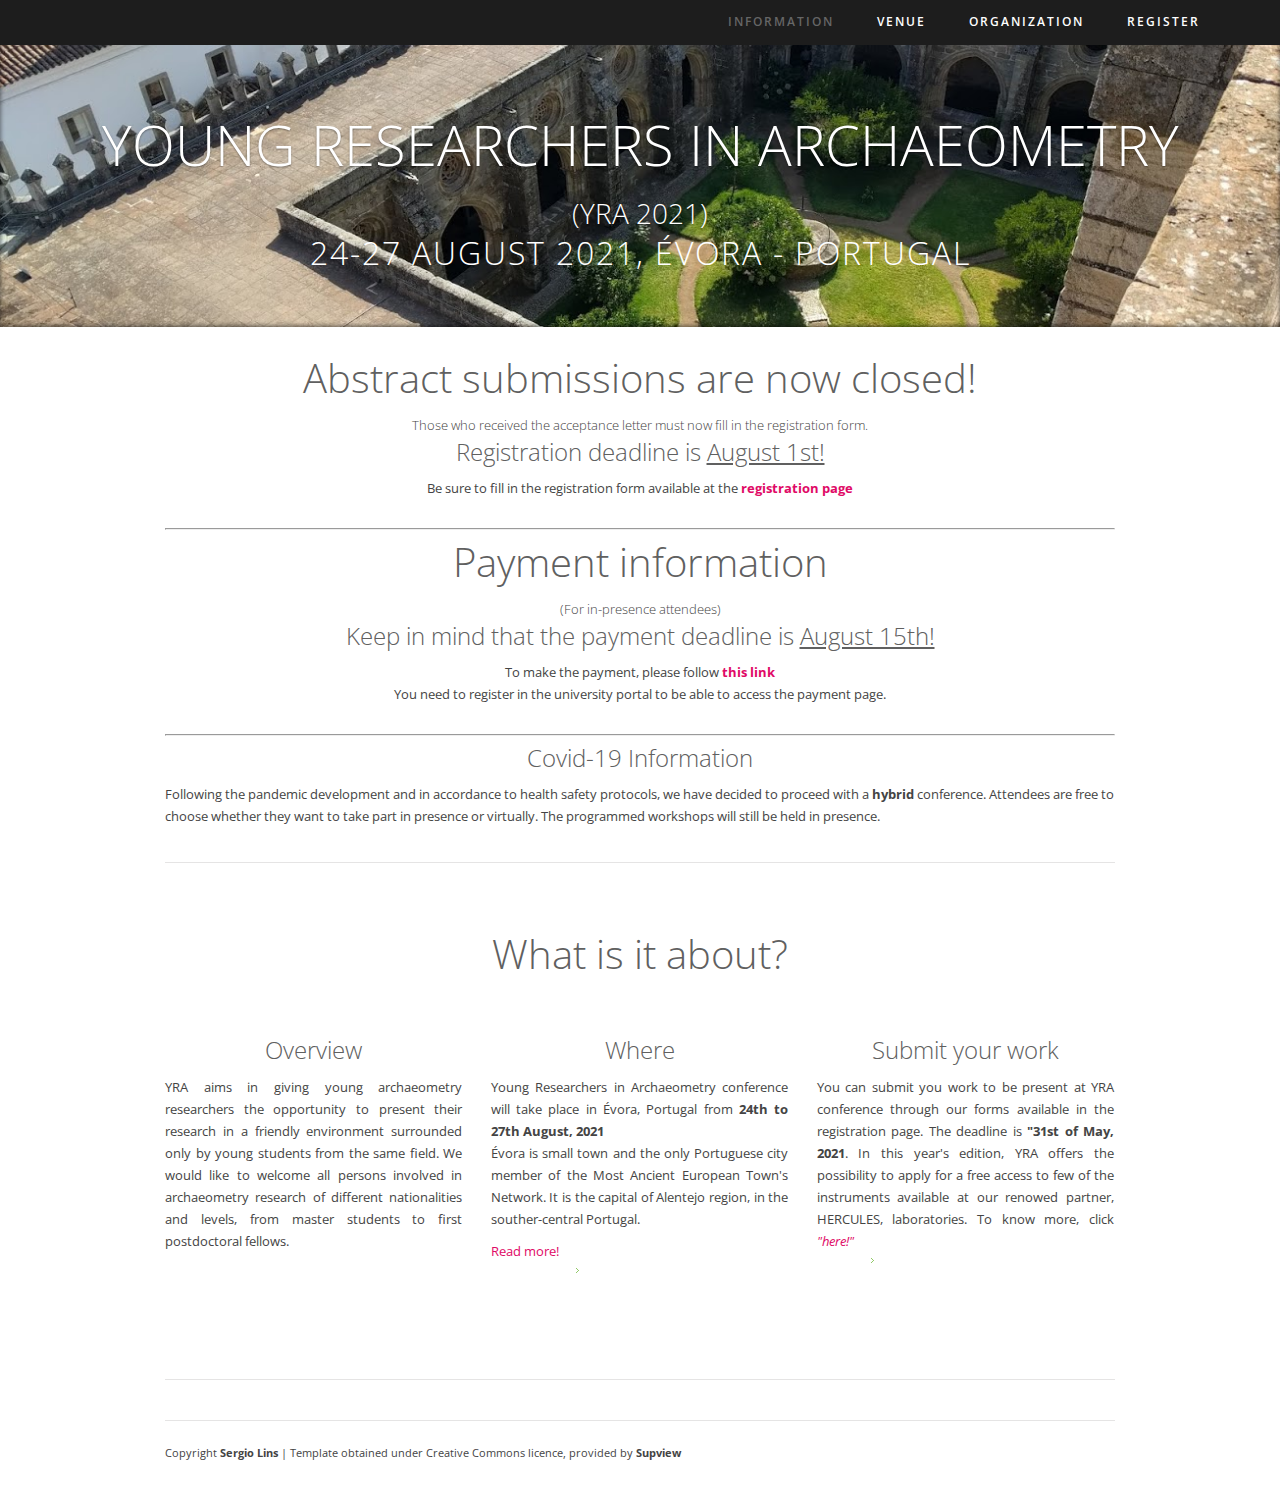
<file: index.html>
<!DOCTYPE HTML>
<html>
<head>
<title>Young Researchers in Archaeometry 4th Edition (2021)</title>
<meta charset="utf-8">
<link rel="stylesheet" type="text/css" href="css/style.css">
</head>
<body>
<header>
  <nav class="main-nav">
    <ul>
      <li>
        <ul>
          <li><a href="#" class="active">Information</a></li>
          <li><a href="venue.html">Venue</a></li>
          <li><a href="organization.html">Organization</a></li>
          <li><a href="register.html">Register</a></li>
        </ul>
      </li>
    </ul>
  </nav>
</header>
<section id="video" class="home">
  <h1>Young Researchers in Archaeometry</h1>
  <h2>(YRA 2021)</h2>
  <h3>24-27 August 2021, Évora - Portugal</h3>
  <br>
</section>
<section id="main-content">
  <div class="text-intro">
   	
   	<h2>Abstract submissions are now closed!</h3>
	<h5 style="margin:auto; text-align:center;">Those who received the acceptance letter must now fill in the registration form.</h5>
	<h3>Registration deadline is <u>August 1st!</u></h3>
	<p style="margin:auto; text-align:center;">Be sure to fill in the registration form available at the <a href="register.html"><b>registration page</b></a></p>
    	<br>
	<hr>
	
	<h2>Payment information</h3>
	<h5 style="margin: auto; text-align:center">(For in-presence attendees)</h5>
	<h3>Keep in mind that the payment deadline is <u>August 15th!</u></h3>
	<p style="margin:auto; text-align:center;">To make the payment, please follow
	<a href="https://sge.uevora.pt/users/login?language=eng", target="blank"><b>this link</b></a>
	<br>
	You need to register in the university portal to be able to access the payment page.</p>
	<br>
	<hr>

    	<h3>Covid-19 Information</h3>
	<p>Following the pandemic development and in accordance to health safety protocols, we have decided to proceed with a <b>hybrid</b> conference. 
	Attendees are free to choose whether they want to take part in presence or virtually. The programmed workshops will still be held in presence.</p>

  </div>
</section>
<section id="main-content">
  <div class="text-intro">
    <h2>What is it about?</h2>
    <br>
    <br>
    <div class="one-third first">
      <h3>Overview</h3>
      <p>YRA aims in giving young archaeometry researchers the opportunity to present their research in a friendly environment surrounded only by young students 
        from the same field. We would like to welcome all persons involved in archaeometry research of different nationalities and levels, from master students to 
        first postdoctoral fellows.</p>
      <br>
    </div>
    <div class="one-third">
      <h3>Where</h3>
      <p>Young Researchers in Archaeometry conference will take place in Évora, Portugal from <b>24th to 27th August, 2021</b>
      <br>Évora is small town and the only Portuguese city member of the Most Ancient European Town's Network. It is the capital of Alentejo region, in the souther-central Portugal.</p>
      <p><a href="venue.html" class="more">Read more!</a></p>
      <br>
    </div>
    <div class="one-third">
      <h3>Submit your work</h3>
      <p>You can submit you work to be present at YRA conference through our forms available in the registration page. The deadline is <b>"31st of May, 2021</b>. 
        In this year's edition, YRA offers the possibility to apply for a free access to few of the instruments available at our renowed partner, HERCULES, laboratories.
      To know more, click <a href="register.html" class="more"><i>"here!"</i></a></p>
      <br>
    </div>
  </div>
</section>
</body>
<footer>
  <div class="copyright"><small>Copyright <b>Sergio Lins</b> | Template obtained under Creative Commons licence, provided by <a target="_blank" rel="nofollow" href="http://www.iamsupview.be">Supview</a></small></div>
</footer>
</html>
</file>
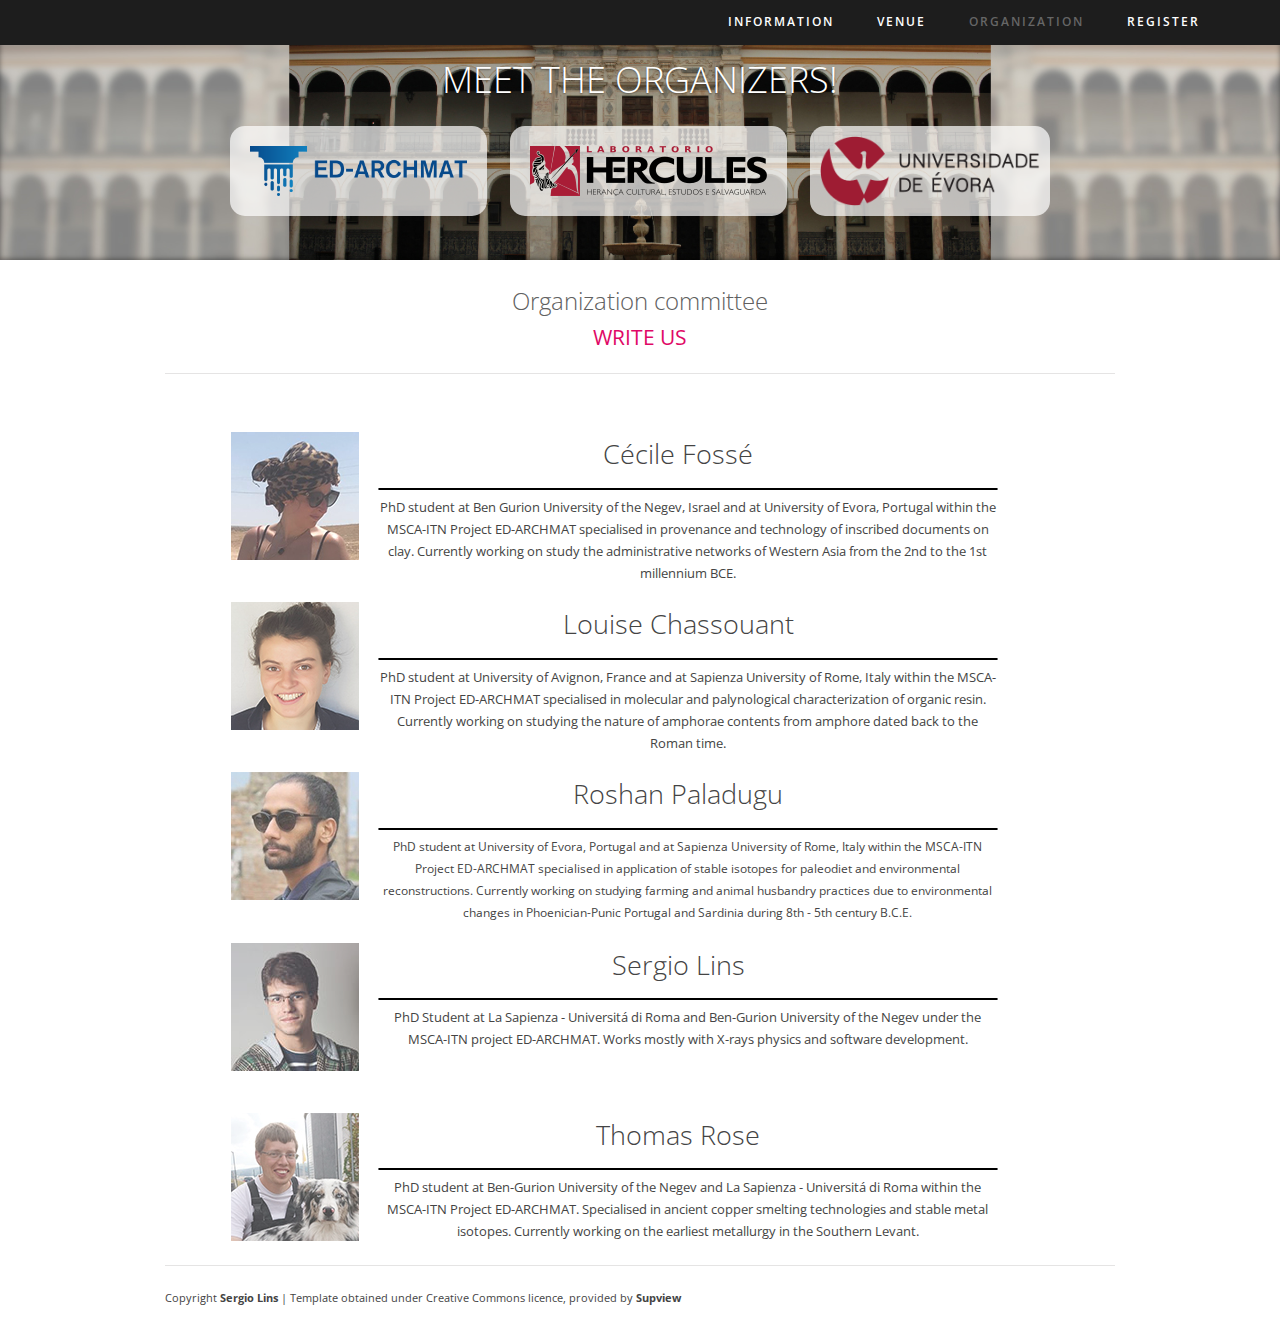
<file: organization.html>
<!DOCTYPE HTML>
<html>
<head>
<title>YRA 2021 | Organization</title>
<meta charset="utf-8">
<link rel="stylesheet" type="text/css" href="css/style.css">
</head>
<body>
<header>
  <nav class="main-nav">
    <ul>
      <li>
        <ul>
          <li><a href="index.html">Information</a></li>
          <li><a href="venue.html">Venue</a></li>
          <li><a href="#" class="active">Organization</a></li>
          <li><a href="register.html">Register</a></li>
        </ul>
      </li>
    </ul>
  </nav>
</header>
<section id="video-venue" class="venue">
  <h1>Meet the organizers!</h1>
  <div class="logo-box">
    <a href="http://www.ed-archmat-ejd.eu/" target=blank><img src=images/ed-archmat.png alt="" class="logo-left"></a>
    <a href="http://www.hercules.uevora.pt/" target=blank><img src=images/hercules.png alt="" class="logo-center"></a>
    <a href="https://www.uevora.pt/en" target=blank><img src=images/uevora.png alt="" class="logo-right"></a>
  </div>
</section>
<section id="main-content">
  <div class="text-intro">
    <h3>Organization committee</h3>
    <a href="mailto:yra4@uevora.pt" class="mail-us">Write us</a> 
  </div>
  <section id="organizer">
    <div class="person">
      <div class="portrait"><img src="images/profile3.jpg" alt=""></div>
      <div class="person-name">
        <h1>Cécile Fossé</h1>
        <hr>
        <div class="person-description">
          PhD student at Ben Gurion University of the Negev, Israel and at University of Evora, Portugal within the MSCA-ITN Project ED-ARCHMAT specialised in provenance and technology of inscribed documents on clay. Currently working on study the administrative networks of Western Asia from the 2nd to the 1st millennium BCE.
        </div>
      </div>
    </div>
    <div class="person">
      <div class="portrait"><img src="images/profile2.jpg" alt=""></div>
      <div class="person-name">
        <h1>Louise Chassouant</h1>
        <hr>
        <div class="person-description">
          PhD student at University of Avignon, France and at Sapienza University of Rome, Italy within the MSCA-ITN Project ED-ARCHMAT specialised in molecular and palynological characterization of organic resin. Currently working on studying the nature of amphorae contents from amphore dated back to the Roman time.
        </div>
      </div>
    </div>
    <div class="person">
      <div class="portrait"><img src="images/profile1.jpg" alt=""></div>
      <div class="person-name">
        <h1>Roshan Paladugu</h1>
        <hr>
        <div class="person-description" style="font-size: 9pt;">
          PhD student at University of Evora, Portugal and at Sapienza University of Rome, Italy within the MSCA-ITN Project ED-ARCHMAT specialised in application of stable isotopes for paleodiet and environmental reconstructions. Currently working on studying farming and animal husbandry practices due to environmental changes in Phoenician-Punic Portugal and Sardinia during 8th - 5th century B.C.E.
        </div>
      </div>
    </div>
    <div class="person">
      <div class="portrait"><img src="images/profile4.jpg" alt=""></div>
      <div class="person-name">
        <h1>Sergio Lins</h1>
        <hr>
        <div class="person-description">
          PhD Student at La Sapienza - Universitá di Roma and Ben-Gurion University of the Negev under the MSCA-ITN project ED-ARCHMAT. Works mostly with X-rays physics and software development.
        </div>
      </div>
    </div>
    <div class="person">
      <div class="portrait"><img src="images/profile5.jpg" alt=""></div>
      <div class="person-name">
        <h1>Thomas Rose</h1>
        <hr>
        <div class="person-description">
          PhD student at Ben-Gurion University of the Negev and La Sapienza - Universitá di Roma within the MSCA-ITN Project ED-ARCHMAT. Specialised in ancient copper smelting technologies and stable metal isotopes. Currently working on the earliest metallurgy in the Southern Levant.
        </div>
      </div>
    </div>
  </section>
</section>
<br>
<br>
</body>
<footer>
  <div class="copyright"><small>Copyright <b>Sergio Lins</b> | Template obtained under Creative Commons licence, provided by <a target="_blank" rel="nofollow" href="http://www.iamsupview.be">Supview</a></small></div>
</footer>
</file>
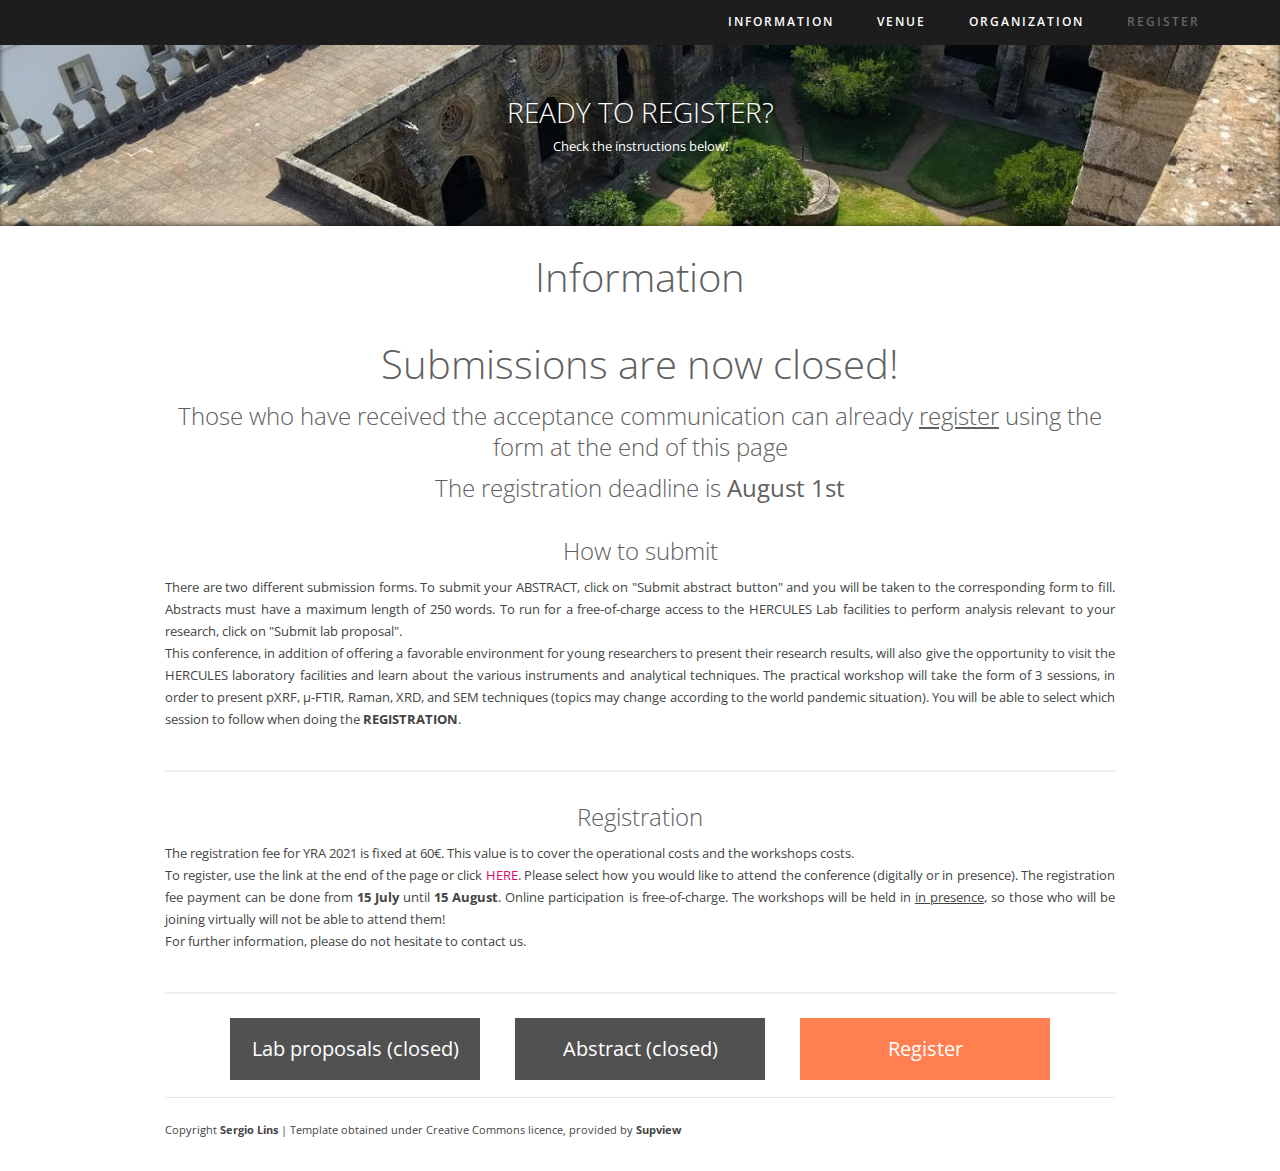
<file: register.html>
<!DOCTYPE HTML>
<html>
<head>
<title>YRA 2021 | Register</title>
<meta charset="utf-8">
<link rel="stylesheet" type="text/css" href="css/style.css">
</head>
<body>
<header>
  <nav class="main-nav">
    <ul>
      <li>
        <ul>
          <li><a href="index.html">Information</a></li>
          <li><a href="venue.html">Venue</a></li>
          <li><a href="organization.html">Organization</a></li>
          <li><a href="#" class="active">Register</a></li>
        </ul>
      </li>
    </ul>
  </nav>
</header>
<section id="home-head" class="contact">
  <h1>Ready to register?</h1>
  <p>Check the instructions below!</p>
</section>
<section id="registration-content">
  <div class="text-body">
    <h2>Information</h2>
  </div>
  <div class="text-intro">
    <h2>Submissions are now closed!</h2>
    <h3>Those who have received the acceptance communication can already <u>register</u> using the form at the end of this page</h3>
    <h3>The registration deadline is <b>August 1st</b></h3>
    <br>
    <h3>How to submit</h3>
    There are two different submission forms. To submit your ABSTRACT, click on "Submit abstract button" and you will be taken to the corresponding form to fill. 
    Abstracts must have a maximum length of 250 words. To run for a free-of-charge access to the HERCULES Lab facilities to perform analysis relevant to your research, 
    click on "Submit lab proposal".
    <br>
    This conference, in addition of offering a favorable environment for young researchers to present their research results, will also give the opportunity to visit 
    the HERCULES laboratory facilities and learn about the various instruments and analytical techniques. The practical workshop will take the form of 3 sessions, 
    in order to present pXRF, µ-FTIR, Raman, XRD, and SEM techniques (topics may change according to the world pandemic situation). You will be able to select which session to
    follow when doing the <strong>REGISTRATION</strong>.
    <hr>
  </div>
  <div class="text-intro">
    <br>
    <h3>Registration</h3>
    The registration fee for YRA 2021 is fixed at 60€. This value is to cover the operational costs and the workshops costs.<br>
    To register, use the link at the end of the page or click <a href="https://docs.google.com/forms/d/e/1FAIpQLSfypK8AAfb-owh0mS6Bn40vdNa0jF_xhaSx3OxC_z6MoayBlg/closedform" target="blank">HERE</a>. Please select how you would like to attend the conference (digitally or in presence). The registration fee payment can be done from <b>15 July</b> until <b>15 August</b>. Online participation is free-of-charge. The workshops will be held in <u>in presence</u>, so those who will be joining virtually will not be able to attend them!<br>
    For further information, please do not hesitate to contact us.<br>
    <hr>
    <form action="#" method="" id="submission-panel">
      <a class="btn-proposal"> Lab proposals (closed)</a>
      <a class="btn-abstract"> Abstract (closed)</a>
      <a class="btn-register" href="https://docs.google.com/forms/d/e/1FAIpQLSfypK8AAfb-owh0mS6Bn40vdNa0jF_xhaSx3OxC_z6MoayBlg/closedform" target="blank">Register</a>
    </form>
  </div>


</section>
  <!--
  <div class="columns features">
    <form action="#" method="post" id="contact-form">
      <textarea id="message" maxlength="10000" name="message" placeholder="Wazup ?"></textarea>
      <div class="crayonico"></div>
      <input class="text-input" id="senderEmail" maxlength="50" name="email" placeholder="E-mail" type="email">
      <div class="emailico"></div>
      <input class="btn btn-input" id="sendMessage" name="sendMessage" type="submit" value="IM DONE">
    </form>
    -->

</body>
<footer>
  <div class="copyright"><small>Copyright <b>Sergio Lins</b> | Template obtained under Creative Commons licence, provided by <a target="_blank" rel="nofollow" href="http://www.iamsupview.be">Supview</a></small></div>
</footer>
</html>
</file>
<file: css/style.css>
@import url(http://fonts.googleapis.com/css?family=Open+Sans:300,400,600,700);
html, body, div, span, applet, object, iframe, h1, h2, h3, h4, h5, h6, p, blockquote, pre, a, abbr, acronym, address, big, cite, code, del, dfn, em, img, ins, kbd, q, s, samp, small, strike, strong, sub, sup, tt, var, b, u, i, center, dl, dt, dd, ol, ul, li, fieldset, form, label, legend, table, caption, tbody, tfoot, thead, tr, th, td, article, aside, canvas, details, figcaption, figure, footer, header, hgroup, menu, nav, section, summary, time, mark, audio, video {
	margin:0;
	padding:0
}
article, aside, details, figcaption, figure, footer, header, hgroup, menu, nav, section {
	display:block
}
table {
	border-collapse:collapse;
	border-spacing:0
}
fieldset, img {
	border:0
}
address, caption, cite, dfn, th, var {
	font-style:normal;
	font-weight:normal
}
caption, th {
	text-align:left
}
h1, h2, h3, h4, h5, h6 {
	font-size:100%;
	font-weight:normal
}
q:before, q:after {
	content:""
}
abbr, acronym {
	border:0
}
::selection {
	color:#e00966;
}
::-moz-selection {
color:#e00966;
}
body {
	font-family:"Open Sans", sans-serif;
	font-size:13px;
	line-height:22px;
	color:#444444;
	padding:0;
}
a, a:link {
	color:#e00966;
	text-decoration:none;
}
a:hover {
	color:#000;
}
h1, h2, h3, h4, h5, h6, p {
	margin-bottom:10px;
}
h1, h2, h3, h4, h5, h6 {
	font-weight:300;
}
h1 {
	font-size:30px;
	line-height:1.7em;
}
h2 {
	line-height:1.3em;
}
h3 {
	font-size:22px;
	line-height:1.3em;
}
img {
	max-width:100%;
}
.more {
	background:url("../images/arrow.gif") no-repeat right 50%;
	padding-right:20px;
	-webkit-text-size-adjust: 150%;
	color:purple;
	padding-bottom: 40px;
}

.mail-us {
	text-align: center;
	display:block;
	text-transform: uppercase;
	font-size: 16pt;
	transition: color 0.05s ease-in-out;
}

.mail-us:hover {
	color: blue;
}

#main-content, footer {
	margin:0 auto;
	max-width:950px;
}
header {
	display: block;
	margin-top:0;
	width:100%;
	height:45px;
	margin-bottom:40px;
	background:#1D1D1D;
	position:fixed;
	z-index:999;
}
header .main-nav {
	display: block;
	margin-top:10px;
	float:right;
	-webkit-text-size-adjust: 250%;
}
header .main-nav li {
	display:inline-block;
	margin-right:40px;
	list-style:none;
}
header .main-nav li a {
	color:#FFF;
	font-size:12px;
	text-transform:uppercase;
	font-weight:600;
	letter-spacing:2px;
}
header .main-nav li a:hover, header .main-nav li a.active {
	color:#666;
}
#main-content .text-intro {
	border-bottom:1px solid #e5e4e4;
	float:left;
	width:100%;
	padding:25px 0;
	margin-bottom:40px;
}
#main-content .text-intro h2 {
	font-size:40px;
	color:#606060;
	text-align:center;
}
#main-content .text-intro h3 {
	font-size:24px;
	color:#606060;
	text-align:center;
}
#main-content .description {
	border-top:1px solid #e5e4e4;
	float:left;
	width:100%;
	padding:25px 0;
	font-size:13px;
	color:#606060;
	text-align:center;
	margin-bottom:40px;
}
#main-content .description h2{
	font-size:40px;
	color:#606060;
	text-align:center;
}

#organizer {
	width: 95%;
	margin-left: 5%;
}

#organizer .portrait {
	max-width: 175px;
	float: left;
	opacity: 0.75;
	transition:all 0.35s ease-in-out;
}

#organizer .person {
	transition:all 0.35s ease-in-out;
	display: block;
	float: left;
	padding-left: 15%;
	width: 85%;
	padding: 2%;
}

#organizer .person:hover > .portrait{
	opacity: 1;
}

#organizer .person:hover {
	transform: scale(1.05);
}

#organizer .person-name {
	padding-left: 5%;
	text-align: center;
	text-justify: distribute-all-lines;
}
#organizer .person-name h1{
	font-size: 20pt;
}

#organizer .person-description {
	margin-left: 15%;
	display: block;
	text-align: center;
	height: 22pt;
    line-height: 11t;
    font-size: 10pt;
    -moz-transform: none;
    -webkit-transform: none;
    -o-transform: none;
    -ms-transform: none;
    transform: none;
}

#organizer .person-name hr{
	border: 1px solid black;
	border-radius: 2px;
	margin-left: 15%;
}

div.columns {
	height:1%;
}
div.one-half {
	width:48.5%;
}
div.one-third {
	width:31.3%;
	-webkit-text-size-adjust: 200%;
	float:left;
	text-align: justify;
	font-size: 10pt;
	transition: opacity, width 0.35s ease-in-out;
	padding-bottom: 40px;
}
div.two-third {
	width:65.64%;
}
div.one-fourth {
	width:22.7%;
}
div.three-fourth {
	width:74.23%;
}
div.one-half, div.one-third, div.two-third, div.three-fourth, div.one-fourth {
	position:relative;
	margin-left:3%;
	float:left;
	margin-bottom:1.55em;
}
div.one-half:first-child, div.one-third:first-child, div.two-third:first-child, div.three-fourth:first-child, div.one-fourth:first-child, .first {
	margin-left:0 !important;
	clear:left;
}
div.img-first {
	width:23%;
	padding-left: 5%;
	float:left;
	opacity:0.85;
}
div.img-second {
	width:57%;
	padding-right: 5%;
	float:right;
	opacity:0.85;
}
div.img-first, div.img-second {
	transition:all 0.5s ease-in-out;
	padding-bottom:30px;
}

div.img-first:hover, div.img-second:hover {
	opacity:1;
}

div.one-third:hover {
	opacity: 1;
}

.uelogo {
	background: rgba(255,255,255,0.7);
	padding: 10px;
	border-radius: 15px;
	transition: all 0.5s ease-in-out;
}

.uelogo:hover {
	transform: scale(1.01);
}

.logo-box {
	display: contents;
	padding-left: 20%;
	padding-right: 20%;
	margin-left: auto;
	margin-right: auto;
}

.logo-left {
	background: rgba(255,255,255,0.7);
	padding: 20px;
	margin-left: 10px;
	margin-right: 10px;
	border-radius: 15px;
	max-height: 50px;
	transition: opacity 0.5s ease-in-out;
}
.logo-left:hover {
	transform: scale(1.05);
}

.logo-center {
	background: rgba(255,255,255,0.7);
	padding: 20px;
	margin-left: 10px;
	margin-right: 10px;
	border-radius: 15px;
	max-height: 50px;
	transition: opacity 0.5s ease-in-out;
}
.logo-center:hover {
	transform: scale(1.05);
}

.logo-right {
	background: rgba(255,255,255,0.7);
	padding: 10px;
	margin-left: 10px;
	margin-right: 10px;
	border-radius: 15px;
	max-height: 70px;
	transition: opacity 0.5s ease-in-out;
}
.logo-right:hover {
	transform: scale(1.05);
}

#main-content .features, #main-content .portfolio {
	clear:both;
	float:left;
	margin-bottom:50px;
}

footer {
	clear:both;
	border-top:1px solid #e5e4e4;
	padding:20px 0;
}
footer .copyright {
	float:left;
	margin-bottom:30px;
}
footer .copyright a {
	color:#444444;
	font-weight:bold;
}
footer .copyright a:hover {
	color:#e00966;
}
#home-head {
	content:"";
	display:block;
	min-height:200px;
	width:100%;
	text-align:center;
	box-shadow:inset 0 -1px 5px rgba(0,0,0,0.6);
}
#home-head h1 {
	font-size:28px;
	color:#fff;
	line-height:0.879em;
	text-shadow:0 1px 2px rgba(0,0,0,0.4);
	text-transform:uppercase;
	padding-top:100px;
	-webkit-text-size-adjust: 350%;
}
#home-head h1 span {
	color:#fff;
	display:block;
}

#video {
	content:"";
	display:block;
	min-height:300px;
	width:100%;
	text-align:center;
	box-shadow:inset 0 -1px 5px rgba(0,0,0,0.6);
}
#video h1 {
	font-size:56px;
	color:#fff;
	line-height:0.879em;
	text-shadow:0 1px 2px rgba(0,0,0,0.4);
	text-transform:uppercase;
	padding-bottom:20px;
	padding-top:120px;
}
#video h2 {
	font-size:28px;
	color:#FFF;
	line-height:1em;
	text-shadow:0 1px 2px rgba(0,0,0,0.4);
	text-transform:uppercase;
}
#video h3 {
	font-size:32px;
	color:#FFF;
	line-height:1em;
	letter-spacing:2px;
	text-transform:uppercase;
}

.download_ico {
	display: block;
	padding: 10px;
	margin-left: 5%;
	border-radius: 5px;
	transition: all 0.25s ease-in-out;
	width: 80%;
}

.download_ico:hover {
	transform: scale(1.05);
}

#venue-head h1 span {
	color:#fff;
	display:block;
}
#video-venue {
	content:"";
	display:block;
	min-height: 10%;
	width:100%;
	text-align:center;
	box-shadow:inset 0 -1px 5px rgba(0,0,0,0.4);
}
#video-venue h1 {
	position: relative;
	font-size:36px;
	color:#fff;
	line-height:0.879em;
	text-shadow:0 1px 2px rgba(0,0,0,0.4);
	text-transform:uppercase;
	padding-bottom:20px;
	padding-top:5%;
	-webkit-text-size-adjust: 280%;
}

#maps-left{
	display:block;
	width:32%;
	height: 350px;
	margin-left: 2%;
	float:left;
	text-align: justify;
	text-justify: auto;
}

#contact-form {
	padding:0;
	overflow:hidden;
	width:95%;
	margin:0 auto;
	position:relative;
}
#contact-form textarea {
	font-weight:400;
	font-size:14px;
	resize:none;
	color:#4f4f4f;
	float:left;
	margin-top:0;
	width:400px;
	height:115px;
	margin-bottom:10px;
	padding:19px 13px 14px 50px;
	border:1px solid #f1f1f1;
	font-family:"Open Sans", sans-serif;
}
#contact-form #message {
	box-shadow:0 1px 3px rgba(0,0,0,0.1);
}
#contact-form .text-input {
	font-weight:400;
	font-size:14px;
	float:right;
	display:block;
	width:355px;
	height:19px;
	color:#4f4f4f;
	padding:13px 13px 13px 51px;
	margin-bottom:20px;
	border:1px solid #f1f1f1;
	box-shadow:0 1px 3px rgba(0,0,0,0.1);
	font-family:"Open Sans", sans-serif;
}
#contact-form .btn-input {
	float:right;
	display:block;
	width:420px;
	height:82px;
	border:none;
	padding:0;
	margin:0;
	cursor:hand;
	font-size:20px;
	color:#FFF;
	background-color:#e00966;
	font-family:"Open Sans", sans-serif;
	transition:all 0.5s ease-in-out;
}
#contact-form .btn-input:hover {
	background-color:#e187ae;
	color:#FFF;
}
#contact-form .crayonico {
	position:absolute;
	left:15px;
	top:15px;
	background-image:url("../images/crayon.png");
	background-repeat:no-repeat;
	width:23px;
	height:23px;
}
#contact-form .emailico {
	position:absolute;
	left:495px;
	top:15px;
	background-image:url("../images/email.png");
	background-repeat:no-repeat;
	width:22px;
	height:16px;
}

#submission-panel {
	text-align: center;
	padding:0;
	width:90%;
	margin:0 auto;
	display: flex;
	justify-content: center;
	align-items: center;
}
#submission-panel .btn-proposal {
	float:left;
	vertical-align: center;
	width:420px;
	border:none;
	padding:20px 0;
	margin:2%;
	cursor:hand;
	font-size:20px;
	color:#FFF;
	background-color: #515151;
	font-family:"Open Sans", sans-serif;
	transition:all 0.5s ease-in-out;
}
#submission-panel .btn-proposal:hover {
	/*background-color:#e187ae;
	 * */
	background-color:#515151;
	color:#FFF;
}
#submission-panel .btn-abstract {
	float:right;
	vertical-align: center;
	width:420px;
	border:none;
	padding:20px 0;
	margin:2%;
	cursor:hand;
	font-size:20px;
	color:#FFF;
	/*background-color:#e00966;
	 * */
	background-color: #515151;
	font-family:"Open Sans", sans-serif;
	transition:all 0.5s ease-in-out;
}
#submission-panel .btn-abstract:hover {
	/*background-color:#e187ae;
	 * */
	background-color: #515151;
	color:#FFF;
}
#submission-panel .btn-register {
	float:left;
	vertical-align: center;
	width:420px;
	border:none;
	padding:20px 0;
	margin:2%;
	cursor:hand;
	font-size:20px;
	color:#FFF;
	background-color: #ff7f50;
	font-family:"Open Sans", sans-serif;
	transition:all 0.5s ease-in-out;
}
#submission-panel .btn-register:hover {
	background-color:#e187ae;
	color:#FFF;
}

#registration-content {
	clear:both;
	display:block;
	margin:0 auto;
	max-width:950px;
	background: chartreuse;
}
#registration-content hr {
	width: 100%;
	border:1px solid #f1f1f1;
	margin-top: 40px;	
}
#registration-content .text-body {
	justify-content: center;
	text-align: center;
	float:left;
	width:100%;
	clear:both;
	padding:25px 0;
}
#registration-content .text-body h2 {
	font-size:40px;
	color:#606060;
	text-align:center;
}
#registration-content .text-bdy h3 {
	font-size:24px;
	color:#606060;
	text-align:center;
}
#registration-content .text-intro {
	float:left;
	text-align: justify;
	width:100%;
	clear:both;
}
#registration-content .text-intro h2 {
	font-size:40px;
	color:#606060;
	text-align:center;
}
#registration-content .text-intro h3 {
	font-size:24px;
	color:#606060;
	text-align:center;
}

.home, .contact {
	background:url("../images/home.jpg");
	background-size:cover;
	background-repeat: no-repeat;  
	background-position: center center;
	display: block;
	padding-bottom: 2%;
}
.contact p{
	color: white;
	-webkit-text-size-adjust: 200%;
}
.venue {
	background:url("../images/venue.jpg");
	background-size:cover;
	background-repeat: no-repeat;
	background-position: center center;
	padding-bottom: 3%;
}


@media handheld and (max-width:480px), screen and (max-device-width:480px), screen and (max-width:767px) {
body {
	padding:0;
}
}
@media handheld and (max-width:479px), screen and (max-device-width:479px), screen and (max-width:479px) {
#contact-form .text-input {
	float:left;
}
header {
	border-bottom:none;
	position:relative;
}
#home-head {
	min-height:150px;
}
header .main-nav {
	display: block;
	margin-bottom: 5%;
	width:100%;
	margin-left:0;
	background: black;
}
header .main-nav ul {
	width:100%;
}
header .main-nav ul li, header .main-nav ul>li.last {
	display:block;
	float:none;
	text-align:center;
	width:100%;
}
header .main-nav ul li a {
	padding:4px 0;
	background:black;
	display:block;
	margin-bottom:4px;
}
div.columns {
	width:100%;
	height: 100%;
}
div.one-half, div.one-third, div.two-third, div.three-fourth, div.one-fourth {
	margin-left:0;
	width:100%;
	display: contents;
	font-size: 12pt;
	text-align: justify;
	text-justify: auto;
}
div.one-third, div.one-fourth, .copyright {
	width:95%;
	float:none;
	padding:0 0 0 10px;
	font-size: 12pt;
	text-align: justify;
	text-justify: auto;
}
.copyright {
	text-align:center;
}
#main-content .text-intro h2 {
	font-size:30px;
}
#main-content .text-intro h3 {
	font-size:22px;
	text-align: center;
	text-justify: auto;
}
.fill {object-fit: fill;}
.contain {object-fit: contain;}
.cover {object-fit: cover;}
.scale-down {object-fit: scale-down;}
.none {object-fit: none;}
}
</file>
